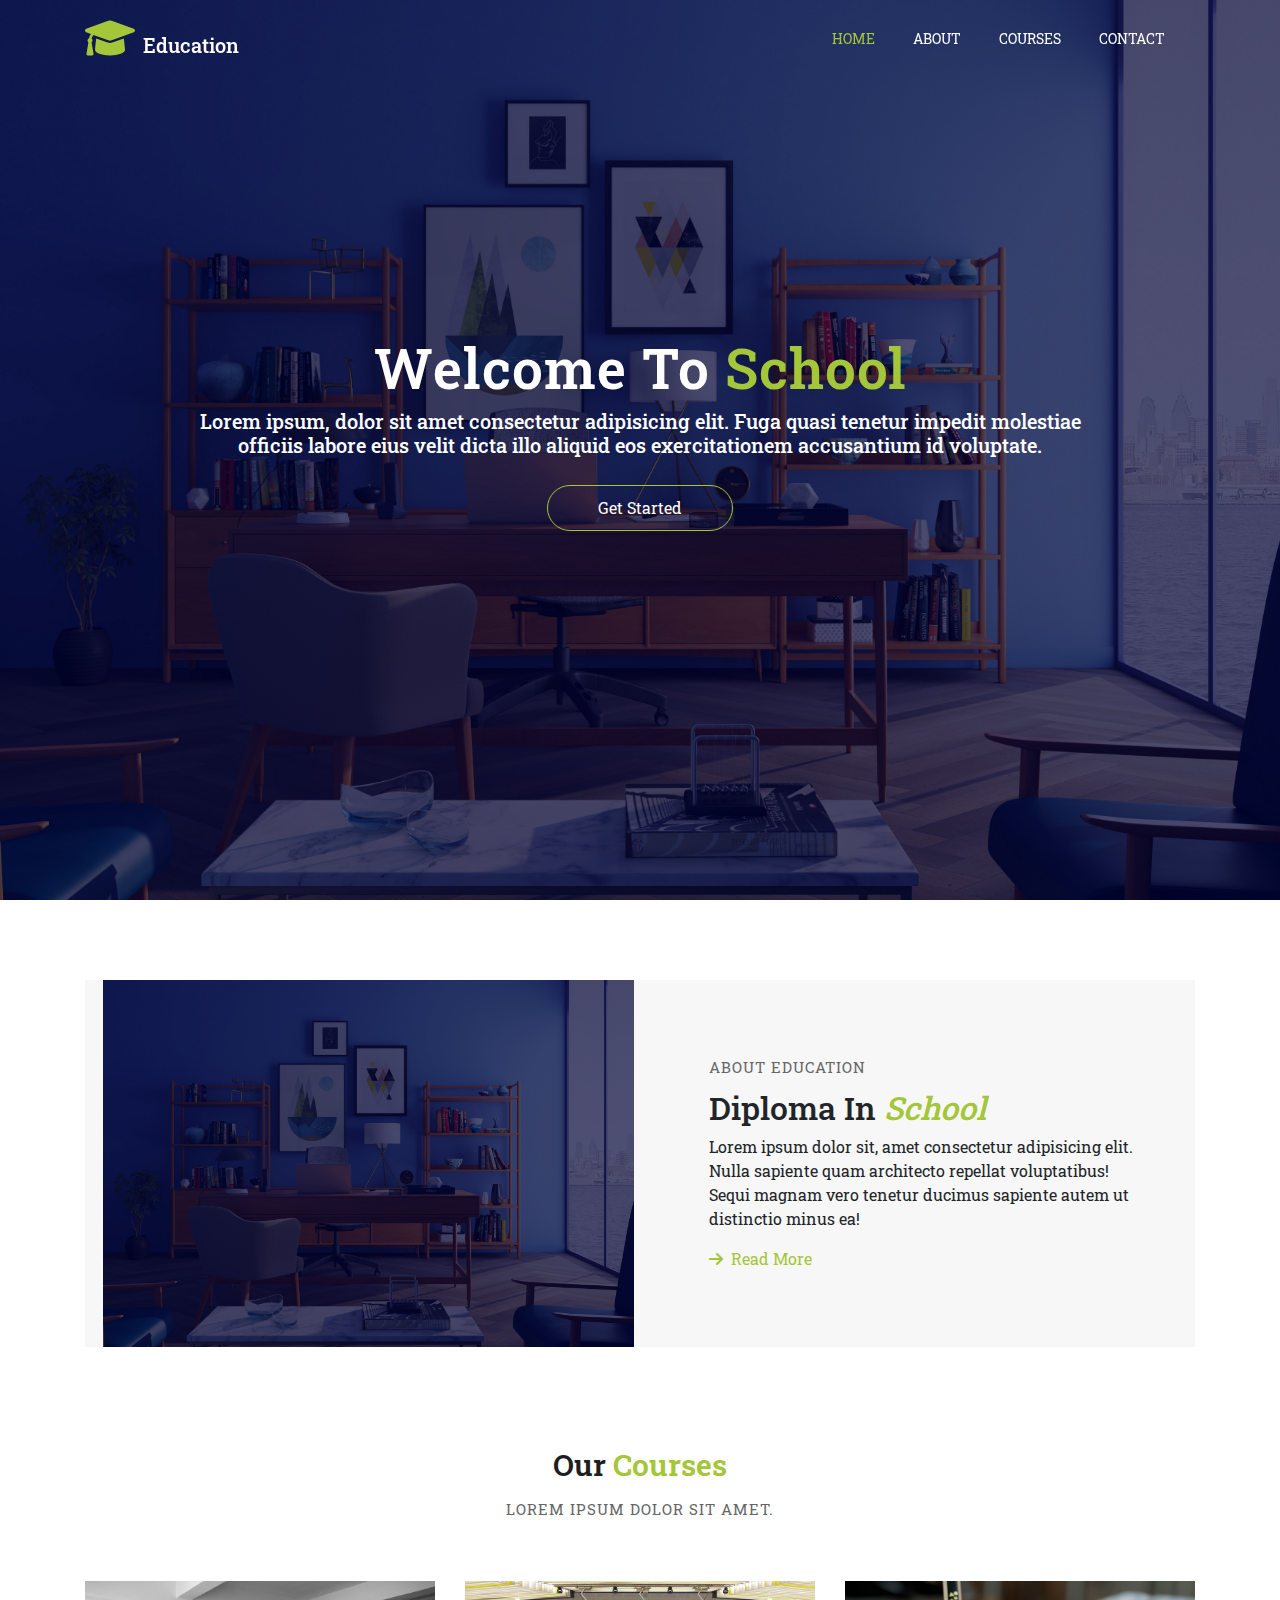
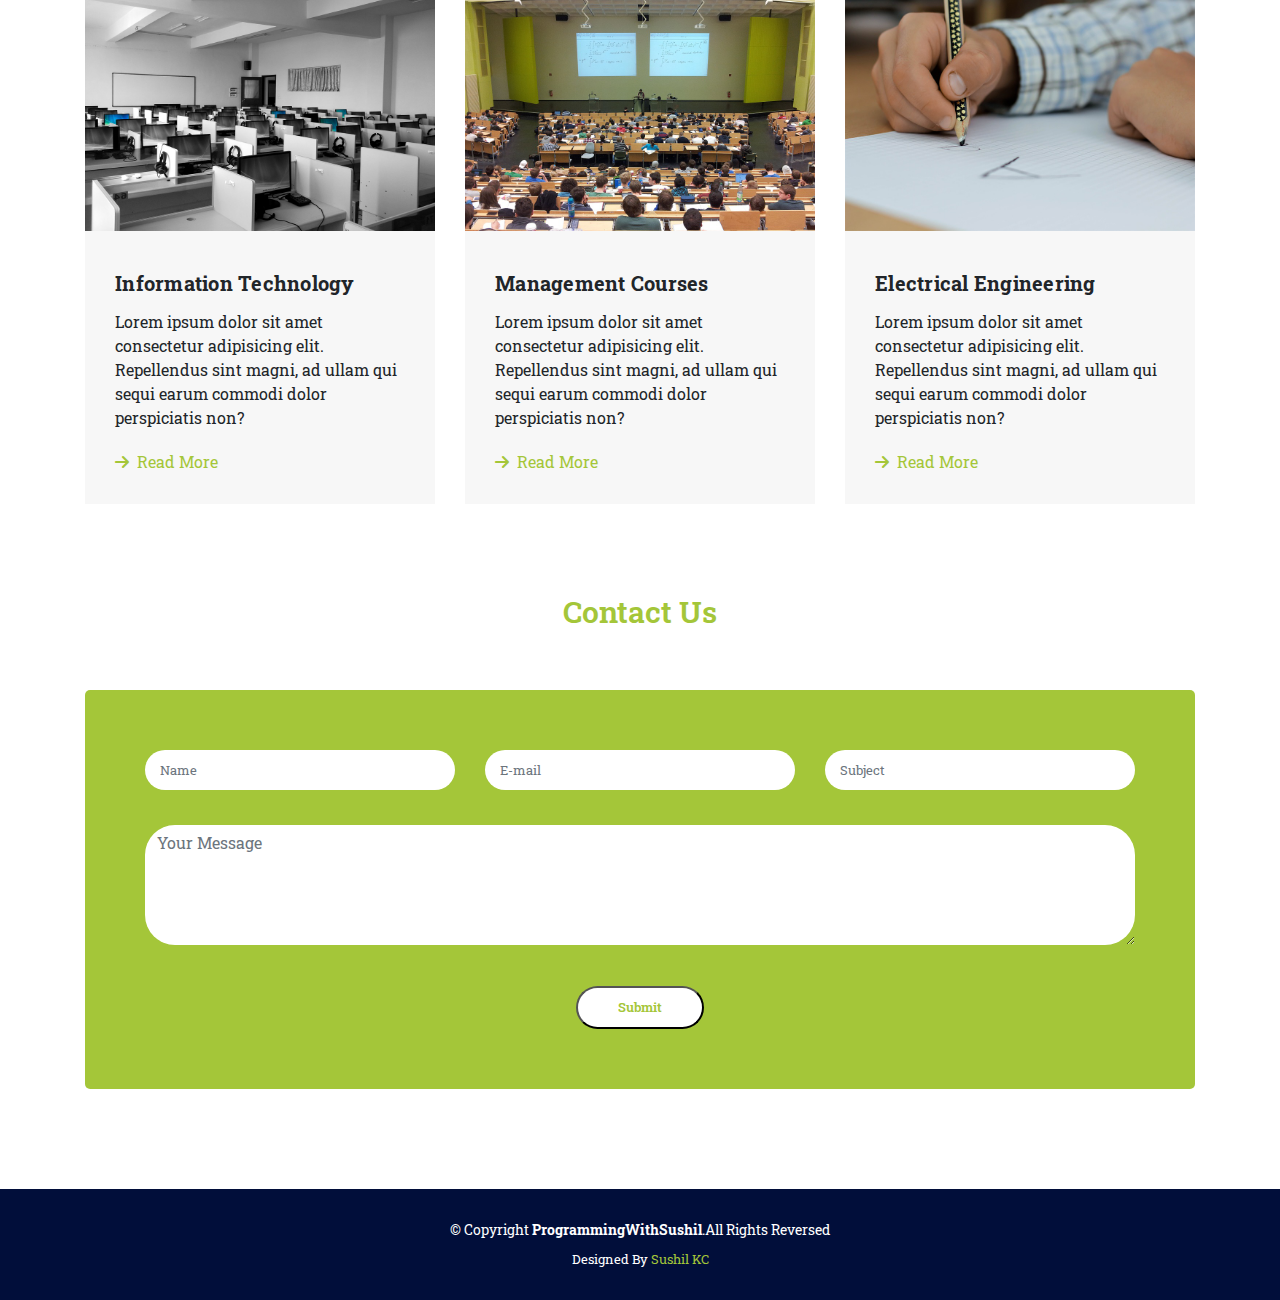
<file: index.html>
<!DOCTYPE html>
<html lang="en">

<head>
    <meta charset="UTF-8">
    <meta http-equiv="X-UA-Compatible" content="IE=edge">
    <meta name="viewport" content="width=device-width, initial-scale=1.0">
    <title>School Website</title>
    <!--Bootstrap Files-->
    <link rel="stylesheet" href="https://maxcdn.bootstrapcdn.com/bootstrap/4.0.0/css/bootstrap.min.css">

    <!--Fontaswome-->
    <link rel="stylesheet" href="https://cdnjs.cloudflare.com/ajax/libs/font-awesome/6.0.0-beta3/css/all.min.css">

    <!--Custom Css-->
    <link rel="stylesheet" href="./asset/css/style.css">


</head>

<body>
    <!--Nav start-->
    <nav class="navbar header navbar-expand-lg navbar-dark fixed-top">
        <div class="container">
            <div class="brand">
                <a href="index.html"><i class="fas fa-graduation-cap cap-color pr-2 fa-2x"></i>Education</a>

            </div>
            <button class="navbar-toggler" type="button" data-toggle="collapse" data-target="#navbarSupportedContent"
                aria-controls="navbarSupportedContent" aria-expanded="false" aria-label="Toggle navigation">
                <span><i class="fas fa-bars"></i></span>
            </button>
            <div class="collapse navbar-collapse" id="navbarSupportedContent">
                <ul class="navbar-nav ml-auto">
                    <li class="nav-item">
                        <a href="index.html" class="nav-link active">Home</a>
                    </li>
                    <li class="nav-item">
                        <a href="about.html" class="nav-link">About</a>
                    </li>
                    <li class="nav-item">
                        <a href="courses.html" class="nav-link">Courses</a>
                    </li>
                    <li class="nav-item">
                        <a href="contact.html" class="nav-link">Contact</a>
                    </li>
                </ul>

            </div>
    </nav>
    <!--Navbar End-->
    <!--Hero Section-->
    <div class="hero">
        <div class="hero-child">
            <div class="hero-img">
                <img src="./asset/img/pexels-huseyn-kamaladdin-667838.jpg" alt="">
            </div>
            <div class="carousel-caption">
                <h1>Welcome To <span class="cap-color">School</span></h1>
                <h5>Lorem ipsum, dolor sit amet consectetur adipisicing elit. Fuga quasi tenetur impedit molestiae
                    officiis labore eius velit dicta illo aliquid eos exercitationem accusantium id voluptate. </h5>
                <a class="btn">Get Started</a>
            </div>
        </div>
    </div>

    <!--About-->
    <div class="about">
        <div class="container">
            <div class="row">
                <div class="col-md-12">
                    <div class="more-info-content">
                        <div class="row">
                            <div class="col-md-6">
                                <div class="left-img">
                                    <img class="img-fluid" src="./asset/img/pexels-huseyn-kamaladdin-667838.jpg" alt="">
                                </div>
                            </div>
                            <div class="col-md-6 align-self-center">
                                <div class="right-content">
                                    <span>About Education</span>
                                    <h2>Diploma In <em class="cap-color">School</em></h2>
                                    <p>Lorem ipsum dolor sit, amet consectetur adipisicing elit. Nulla sapiente quam
                                        architecto repellat voluptatibus! Sequi magnam vero tenetur ducimus sapiente
                                        autem ut distinctio minus ea!</p>
                                    <a href=""><i class="fa fa-arrow-right mr-2"></i>Read More</a>
                                </div>
                            </div>
                        </div>
                    </div>
                </div>
            </div>
        </div>
    </div>

    <!--Courses-->
    <div class="courses">
        <div class="container">
            <div class="row">
                <div class="col-md-12">
                    <div class="section-heading">
                        <h2>Our <em>Courses</em></h2>
                        <span>Lorem ipsum dolor sit amet.</span>
                    </div>
                </div>
                <div class="col-md-4">
                    <div class="course-item">
                        <img src="./asset/img/it.jpg" alt="">
                        <div class="down-content">
                            <h4>Information Technology</h4>
                            <p>Lorem ipsum dolor sit amet consectetur adipisicing elit. Repellendus sint magni,
                                ad ullam qui sequi earum commodi dolor perspiciatis non?</p>
                            <a href=""><i class="fa fa-arrow-right mr-2"></i>Read More</a>
                        </div>
                    </div>
                </div>
                <div class="col-md-4">
                    <div class="course-item">
                        <img src="./asset/img/management.jpg" alt="">
                        <div class="down-content">
                            <h4>Management Courses</h4>
                            <p>Lorem ipsum dolor sit amet consectetur adipisicing elit. Repellendus sint magni,
                                ad ullam qui sequi earum commodi dolor perspiciatis non?</p>
                            <a href=""><i class="fa fa-arrow-right mr-2"></i>Read More</a>
                        </div>
                    </div>
                </div>
                <div class="col-md-4">
                    <div class="course-item">
                        <img src="./asset/img/electric.jpg" alt="">
                        <div class="down-content">
                            <h4>Electrical Engineering</h4>
                            <p>Lorem ipsum dolor sit amet consectetur adipisicing elit. Repellendus sint magni,
                                ad ullam qui sequi earum commodi dolor perspiciatis non?</p>
                            <a href=""><i class="fa fa-arrow-right mr-2"></i>Read More</a>
                        </div>
                    </div>
                </div>
            </div>
        </div>
    </div>

    <!--Contact-->
    <div class="contact">
        <div class="container">
            <div class="row">
                <div class="col-md-12">
                    <div class="section-heading">
                        <h2><em>Contact Us</em></h2>
                    </div>
                </div>
                <div class="col-md-12">
                    <div class="contact-form">
                        <form action="" id="form">
                            <div class="row">
                                <div class="col-lg-4 col-md-12 col-sm-12">
                                    <fieldset>
                                        <input type="text" name="" id="" class="form-control" placeholder="Name">
                                    </fieldset>
                                </div>
                                <div class="col-lg-4 col-md-12 col-sm-12">
                                    <fieldset>
                                        <input type="text" name="" id="" class="form-control" placeholder="E-mail">
                                    </fieldset>
                                </div>
                                <div class="col-lg-4 col-md-12 col-sm-12">
                                    <fieldset>
                                        <input type="text" name="" id="" class="form-control" placeholder="Subject">
                                    </fieldset>
                                </div>
                                <div class="col-lg-12">
                                    <fieldset>
                                        <textarea name="message" rows="6" class="form-control" id="message"
                                            placeholder="Your Message"></textarea>
                                    </fieldset>
                                </div>
                                <div class="col-lg-12">
                                    <fieldset>
                                        <button type="submit" id="form-submit" class="border-button">Submit</button>
                                    </fieldset>
                                </div>
                            </div>
                        </form>
                    </div>
                </div>
            </div>
        </div>
    </div>

    <!--Footer-->
    <footer class="footer">
        <div class="container">
            <div class="copyright">
                &copy; Copyright <strong>ProgrammingWithSushil</strong>.All Rights Reversed
            </div>
            <div class="credits">
                Designed By <a href="">Sushil KC</a>
            </div>
        </div>
    </footer>

    <!--Bootstrap JS Files-->
    <script src="https://code.jquery.com/jquery-3.2.1.slim.min.js"></script>
    <script src="https://cdnjs.cloudflare.com/ajax/libs/popper.js/1.12.9/umd/popper.min.js"></script>
    <script src="https://maxcdn.bootstrapcdn.com/bootstrap/4.0.0/js/bootstrap.min.js"></script>

    <!--Jquery-->
    <script src="https://cdnjs.cloudflare.com/ajax/libs/jquery/3.6.0/jquery.min.js"></script>
    <script>
        $(window).scroll(function () {
            if ($(window).scrollTop()) {
                $('nav').addClass("bg-color");
            } else {
                $('nav').removeClass('bg-color');
            }
        })
    </script>
</body>

</html>
</file>
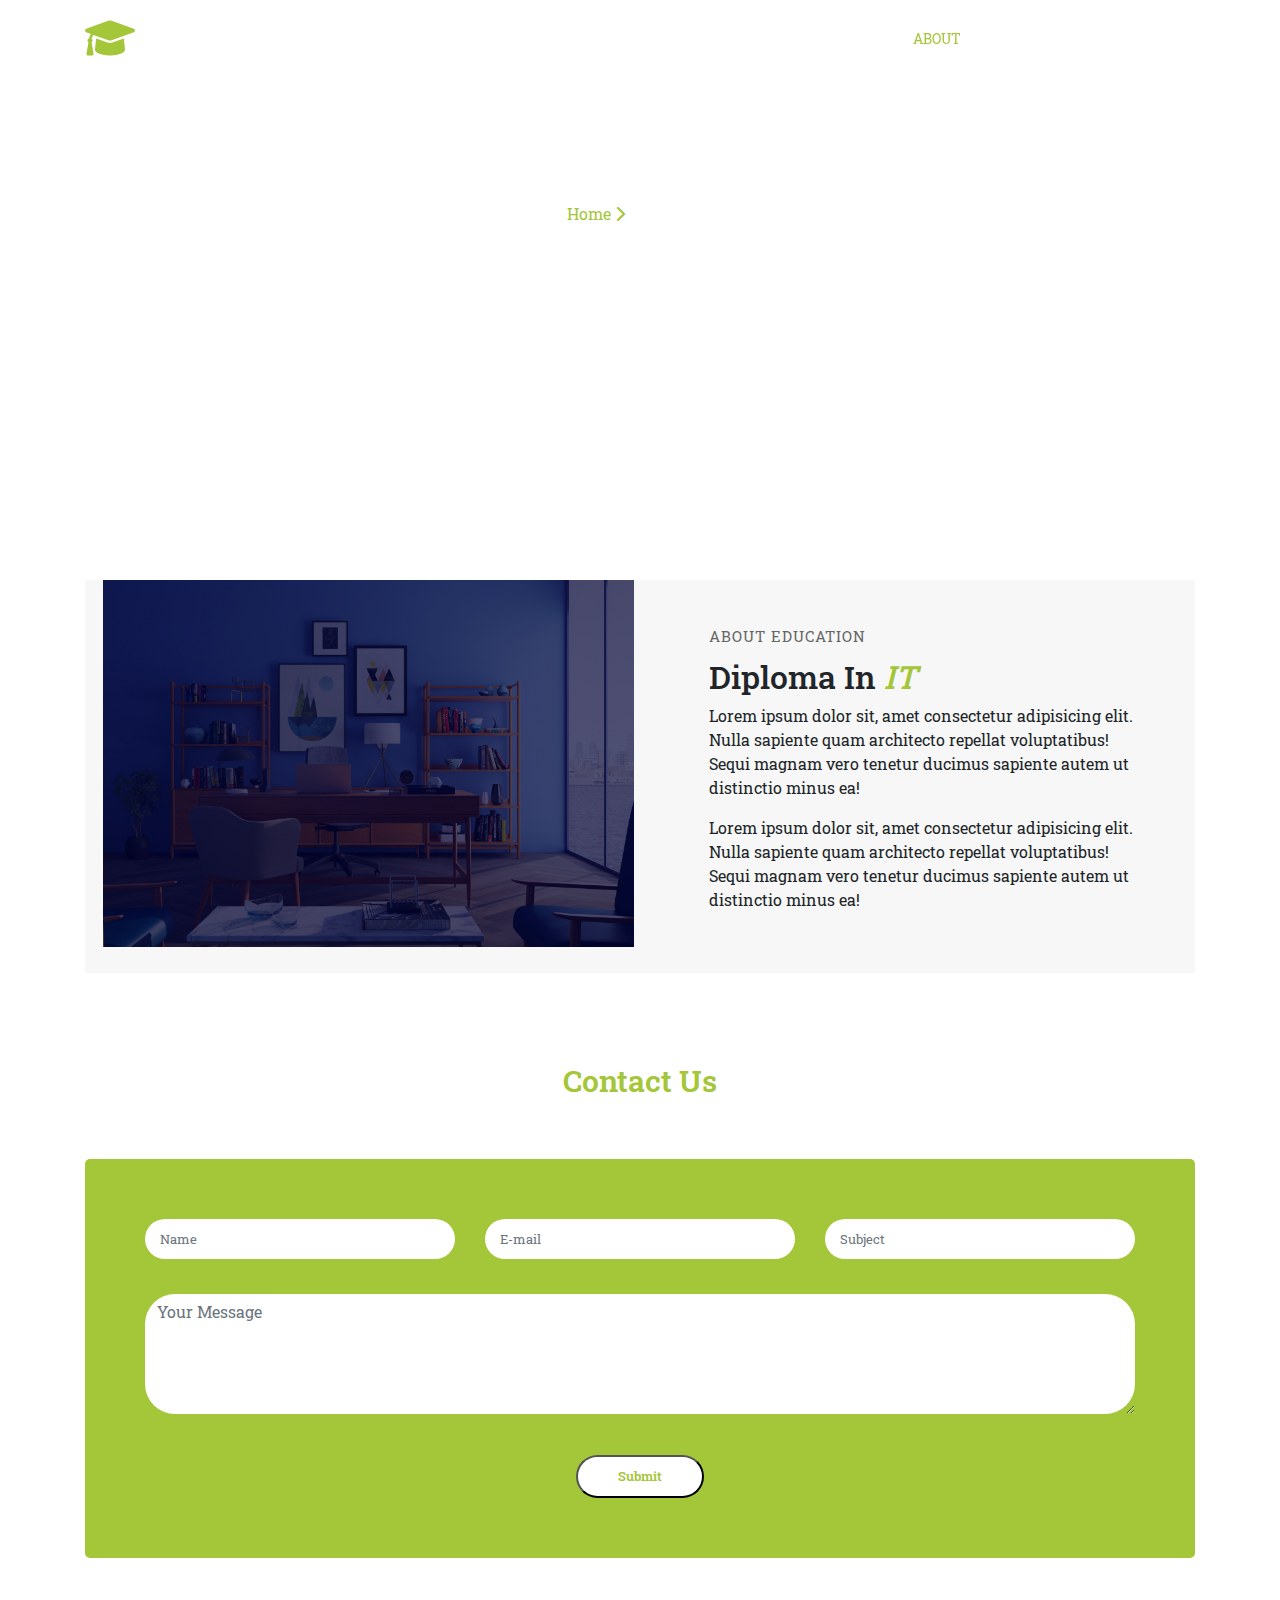
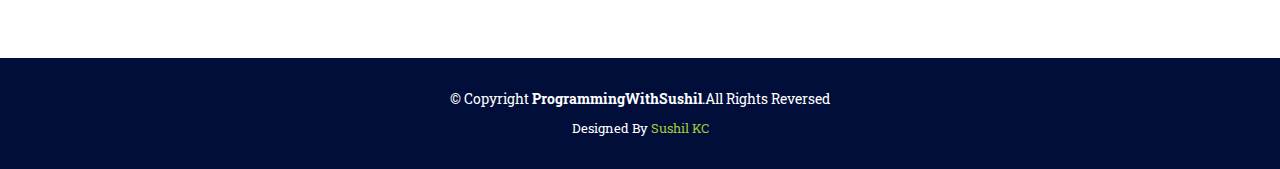
<file: about.html>
<!DOCTYPE html>
<html lang="en">

<head>
    <meta charset="UTF-8">
    <meta http-equiv="X-UA-Compatible" content="IE=edge">
    <meta name="viewport" content="width=device-width, initial-scale=1.0">
    <title>School Website</title>
    <!--Bootstrap Files-->
    <link rel="stylesheet" href="https://maxcdn.bootstrapcdn.com/bootstrap/4.0.0/css/bootstrap.min.css">

    <!--Fontaswome-->
    <link rel="stylesheet" href="https://cdnjs.cloudflare.com/ajax/libs/font-awesome/6.0.0-beta3/css/all.min.css">

    <!--Custom Css-->
    <link rel="stylesheet" href="./asset/css/style.css">


</head>

<body>
    <!--Nav start-->
    <nav class="navbar header navbar-expand-lg navbar-dark fixed-top">
        <div class="container">
            <div class="brand">
                <a href="index.html"><i class="fas fa-graduation-cap cap-color pr-2 fa-2x"></i>Education</a>

            </div>
            <button class="navbar-toggler" type="button" data-toggle="collapse" data-target="#navbarSupportedContent"
                aria-controls="navbarSupportedContent" aria-expanded="false" aria-label="Toggle navigation">
                <span><i class="fas fa-bars"></i></span>
            </button>
            <div class="collapse navbar-collapse" id="navbarSupportedContent">
                <ul class="navbar-nav ml-auto">
                    <li class="nav-item">
                        <a href="index.html" class="nav-link">Home</a>
                    </li>
                    <li class="nav-item">
                        <a href="about.html" class="nav-link active">About</a>
                    </li>
                    <li class="nav-item">
                        <a href="courses.html" class="nav-link">Courses</a>
                    </li>
                    <li class="nav-item">
                        <a href="contact.html" class="nav-link">Contact</a>
                    </li>
                </ul>

            </div>
    </nav>
    <!--Navbar End-->
    <section class="hero-wrap hero-wrap-2" style="background: url("../img/pexels-huseyn-kamaladdin-667838.jpg");">
        
        <div class="container">
            <div class="row no-gutters  slider-text js-fullheight align-items-center justify-content-center">
                <div class="col-md-9 pb-0 text-center">
                    <p class="breadcrumbs"><span class="mr-2"><a href="index.html">Home <i
                                    class="fa fa-chevron-right"></i></a></span><span class="text-white">About Us<i
                                class="fa fa-chevron-right"></i></span></p>
                    <h1 class="text-white"> About Us</h1>

                </div>
            </div>
        </div>
    </section>

    <!--About-->
    <div class="about">
        <div class="container">
            <div class="row">
                <div class="col-md-12">
                    <div class="more-info-content about-section">
                        <div class="row">
                            <div class="col-md-6">
                                <div class="left-img">
                                    <img class="img-fluid" src="./asset/img/pexels-huseyn-kamaladdin-667838.jpg" alt="">
                                </div>
                            </div>
                            <div class="col-md-6 align-self-center">
                                <div class="right-content">
                                    <span>About Education</span>
                                    <h2>Diploma In <em class="cap-color">IT</em></h2>
                                    <p>Lorem ipsum dolor sit, amet consectetur adipisicing elit. Nulla sapiente quam
                                        architecto repellat voluptatibus! Sequi magnam vero tenetur ducimus sapiente
                                        autem ut distinctio minus ea!</p>
                                    <p>Lorem ipsum dolor sit, amet consectetur adipisicing elit. Nulla sapiente quam
                                        architecto repellat voluptatibus! Sequi magnam vero tenetur ducimus sapiente
                                        autem ut distinctio minus ea!</p>

                                </div>
                            </div>
                        </div>
                    </div>
                </div>
            </div>
        </div>
    </div>
     <!--Contact-->
     <div class="contact">
        <div class="container">
            <div class="row">
                <div class="col-md-12">
                    <div class="section-heading">
                        <h2><em>Contact Us</em></h2>
                    </div>
                </div>
                <div class="col-md-12">
                    <div class="contact-form">
                        <form action="" id="form">
                            <div class="row">
                                <div class="col-lg-4 col-md-12 col-sm-12">
                                    <fieldset>
                                        <input type="text" name="" id="" class="form-control" placeholder="Name">
                                    </fieldset>
                                </div>
                                <div class="col-lg-4 col-md-12 col-sm-12">
                                    <fieldset>
                                        <input type="text" name="" id="" class="form-control" placeholder="E-mail">
                                    </fieldset>
                                </div>
                                <div class="col-lg-4 col-md-12 col-sm-12">
                                    <fieldset>
                                        <input type="text" name="" id="" class="form-control" placeholder="Subject">
                                    </fieldset>
                                </div>
                                <div class="col-lg-12">
                                    <fieldset>
                                        <textarea name="message" rows="6" class="form-control" id="message"
                                            placeholder="Your Message"></textarea>
                                    </fieldset>
                                </div>
                                <div class="col-lg-12">
                                    <fieldset>
                                        <button type="submit" id="form-submit" class="border-button">Submit</button>
                                    </fieldset>
                                </div>
                            </div>
                        </form>
                    </div>
                </div>
            </div>
        </div>
    </div>
    <!--Footer-->
    <footer class="footer">
        <div class="container">
            <div class="copyright">
                &copy; Copyright <strong>ProgrammingWithSushil</strong>.All Rights Reversed
            </div>
            <div class="credits">
                Designed By <a href="">Sushil KC</a>
            </div>
        </div>
    </footer>

    <!--Bootstrap JS Files-->
    <script src="https://code.jquery.com/jquery-3.2.1.slim.min.js"></script>
    <script src="https://cdnjs.cloudflare.com/ajax/libs/popper.js/1.12.9/umd/popper.min.js"></script>
    <script src="https://maxcdn.bootstrapcdn.com/bootstrap/4.0.0/js/bootstrap.min.js"></script>

    <!--Jquery-->
    <script src="https://cdnjs.cloudflare.com/ajax/libs/jquery/3.6.0/jquery.min.js"></script>
    <script>
        $(window).scroll(function () {
            if ($(window).scrollTop()) {
                $('nav').addClass("bg-color");
            } else {
                $('nav').removeClass('bg-color');
            }
        })
    </script>

</body>

</html>
</file>
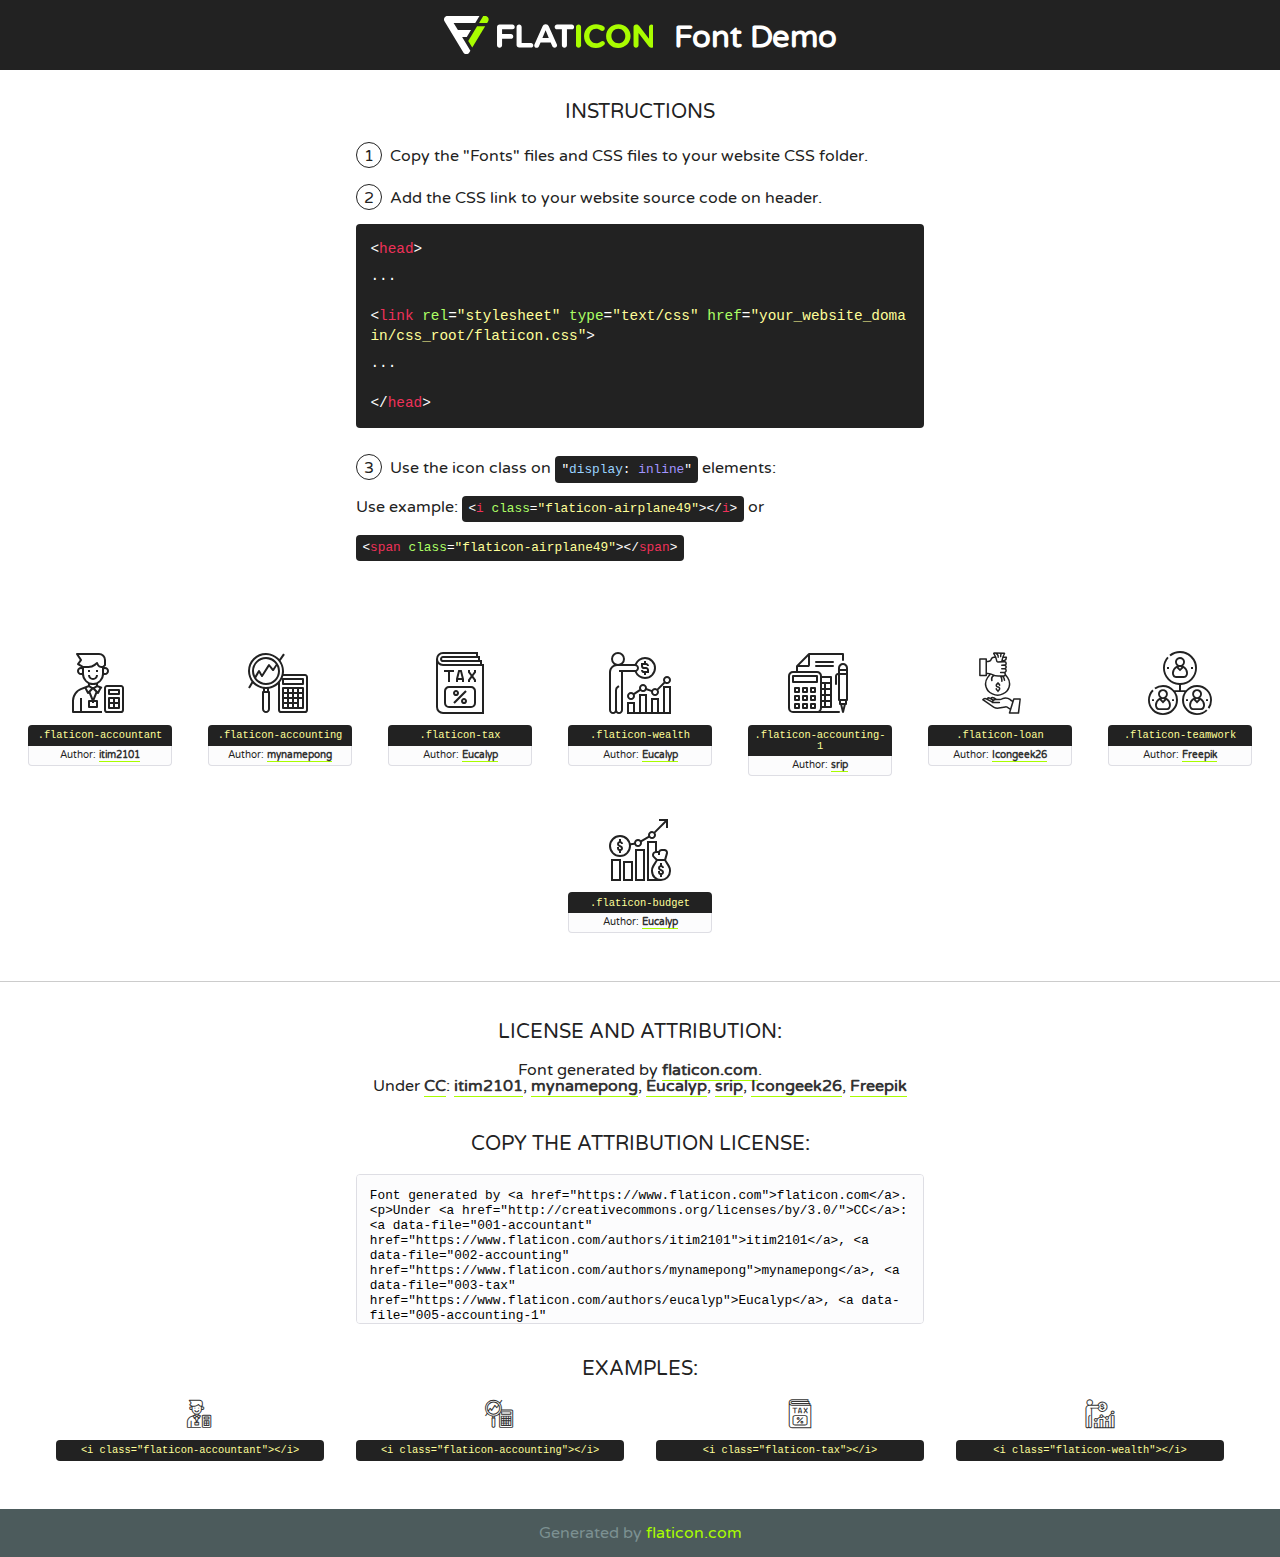
<file: asset/flaticon/font/flaticon.html>
<!DOCTYPE html>
<!--
  Flaticon icon font: Flaticon
  Creation date: 31/03/2020 00:54
-->
<html>
<!DOCTYPE html>
<html>

<head>
    <title>Flaticon WebFont</title>
    <link href="http://fonts.googleapis.com/css?family=Varela+Round" rel="stylesheet" type="text/css" />
    <link rel="stylesheet" type="text/css" href="flaticon.css">
    <meta charset="UTF-8">
    <style>
    html, body, div, span, applet, object, iframe,
    h1, h2, h3, h4, h5, h6, p, blockquote, pre,
    a, abbr, acronym, address, big, cite, code,
    del, dfn, em, img, ins, kbd, q, s, samp,
    small, strike, strong, sub, sup, tt, var,
    b, u, i, center,
    dl, dt, dd, ol, ul, li,
    fieldset, form, label, legend,
    table, caption, tbody, tfoot, thead, tr, th, td,
    article, aside, canvas, details, embed, 
    figure, figcaption, footer, header, hgroup, 
    menu, nav, output, ruby, section, summary,
    time, mark, audio, video {
        margin: 0;
        padding: 0;
        border: 0;
        font-size: 100%;
        font: inherit;
        vertical-align: baseline;
    }
    /* HTML5 display-role reset for older browsers */
    article, aside, details, figcaption, figure, 
    footer, header, hgroup, menu, nav, section {
        display: block;
    }
    body {
        line-height: 1;
    }
    ol, ul {
        list-style: none;
    }
    blockquote, q {
        quotes: none;
    }
    blockquote:before, blockquote:after,
    q:before, q:after {
        content: '';
        content: none;
    }
    table {
        border-collapse: collapse;
        border-spacing: 0;
    }
    body {
        font-family: 'Varela Round', Helvetica, Arial, sans-serif;
        font-size: 16px;
        color: #222;
    }
    a {
        color: #333;
        border-bottom: 1px solid #a9fd00;
        font-weight: bold;
        text-decoration: none;
    }
    * {
        -moz-box-sizing: border-box;
        -webkit-box-sizing: border-box;
        box-sizing: border-box;
        margin: 0;
        padding: 0;
    }
    [class^="flaticon-"]:before, [class*=" flaticon-"]:before, [class^="flaticon-"]:after, [class*=" flaticon-"]:after {
        font-family: Flaticon;
        font-size: 30px;
        font-style: normal;
        margin-left: 20px;
        color: #333;
    }
    .wrapper {
        max-width: 600px;
        margin: auto;
        padding: 0 1em;
    }
    .title {
        font-size: 1.25em;
        text-align: center;
        margin-bottom: 1em;
        text-transform: uppercase;
    }
    header {
        text-align: center;
        background-color: #222;
        color: #fff;
        padding: 1em;
    }
    header .logo {
        width: 210px;
        height: 38px;
        display: inline-block;
        vertical-align: middle;
        margin-right: 1em;
        border: none;
    }
    header strong {
        font-size: 1.95em;
        font-weight: bold;
        vertical-align: middle;
        margin-top: 5px;
        display: inline-block;
    }
    .demo {
        margin: 2em auto;
        line-height: 1.25em;
    }
    .demo ul li {
        margin-bottom: 1em;
    }
    .demo ul li .num {
        color: #222;
        border-radius: 20px;
        display: inline-block;
        width: 26px;
        padding: 3px;
        height: 26px;
        text-align: center;
        margin-right: 0.5em;
        border: 1px solid #222;
    }
    .demo ul li code {
        background-color: #222;
        border-radius: 4px;
        padding: 0.25em 0.5em;
        display: inline-block;
        color: #fff;
        font-family: Consolas,Monaco,Lucida Console,Liberation Mono,DejaVu Sans Mono,Bitstream Vera Sans Mono,Courier New, monospace;
        font-weight: lighter;
        margin-top: 1em;
        font-size: 0.8em;
        word-break: break-all;
    }
    .demo ul li code.big {
        padding: 1em;
        font-size: 0.9em;
    }
    .demo ul li code .red {
        color: #EF3159;
    }
    .demo ul li code .green {
        color: #ACFF65;
    }
    .demo ul li code .yellow {
        color: #FFFF99;
    }
    .demo ul li code .blue {
        color: #99D3FF;
    }
    .demo ul li code .purple {
        color: #A295FF;
    }
    .demo ul li code .dots {
        margin-top: 0.5em;
        display: block;
    }
    #glyphs {
        border-bottom: 1px solid #ccc;
        padding: 2em 0;
        text-align: center;
    }
    .glyph {
        display: inline-block;
        width: 9em;
        margin: 1em;
        text-align: center;
        vertical-align: top;
        background: #FFF;
    }
    .glyph .glyph-icon {
        padding: 10px;
        display: block;
        font-family:"Flaticon";
        font-size: 64px;
        line-height: 1;
    }
    .glyph .glyph-icon:before {
        font-size: 64px;
        color: #222;
        margin-left: 0;
    }
    .class-name {
        font-size: 0.65em;
        background-color: #222;
        color: #fff;
        border-radius: 4px 4px 0 0;
        padding: 0.5em;
        color: #FFFF99;
        font-family: Consolas,Monaco,Lucida Console,Liberation Mono,DejaVu Sans Mono,Bitstream Vera Sans Mono,Courier New, monospace;
    }
    .author-name {
        font-size: 0.6em;
        background-color: #fcfcfd;
        border: 1px solid #DEDEE4;
        border-top: 0;
        border-radius: 0 0 4px 4px;
        padding: 0.5em;
    }
    .class-name:last-child {
        font-size: 10px;
        color:#888;
    }
    .class-name:last-child a {
        font-size: 10px;
        color:#555;
    }
    .class-name:last-child a:hover {
        color:#a9fd00;
    }
    .glyph > input {
        display: block;
        width: 100px;
        margin: 5px auto;
        text-align: center;
        font-size: 12px;
        cursor: text;
    }
    .glyph > input.icon-input {
        font-family:"Flaticon";
        font-size: 16px;
        margin-bottom: 10px;
    }
    .attribution .title {
        margin-top: 2em;
    }
    .attribution textarea {
        background-color: #fcfcfd;
        padding: 1em;
        border: none;
        box-shadow: none;
        border: 1px solid #DEDEE4;
        border-radius: 4px;
        resize: none;
        width: 100%;
        height: 150px;
        font-size: 0.8em;
        font-family: Consolas,Monaco,Lucida Console,Liberation Mono,DejaVu Sans Mono,Bitstream Vera Sans Mono,Courier New, monospace;
        -webkit-appearance: none;
    }
    .iconsuse {
        margin: 2em auto;
        text-align: center;
        max-width: 1200px;
    }
    .iconsuse:after {
        content: '';
        display: table;
        clear: both;
    }
    .iconsuse .image {
        float: left;
        width: 25%;
        padding: 0 1em;
    }
    .iconsuse .image p {
        margin-bottom: 1em;
    }
    .iconsuse .image span {
        display: block;
        font-size: 0.65em;
        background-color: #222;
        color: #fff;
        border-radius: 4px;
        padding: 0.5em;
        color: #FFFF99;
        margin-top: 1em;
        font-family: Consolas,Monaco,Lucida Console,Liberation Mono,DejaVu Sans Mono,Bitstream Vera Sans Mono,Courier New, monospace;
    }
    #footer {
        text-align: center;
        background-color: #4C5B5C;
        color: #7c9192;
        padding: 1em;
    }
    #footer a {
        border: none;
        color: #a9fd00;
        font-weight: normal;
    }
    @media (max-width: 960px) {
        .iconsuse .image {
            width: 50%;
        }
    }
    @media (max-width: 560px) {
        .iconsuse .image {
            width: 100%;
        }
    }
    </style>
</head>

<body class="characters-off">

    <header>
        <a href="https://www.flaticon.com" target="_blank" class="logo">
            <svg version="1.1" xmlns="http://www.w3.org/2000/svg" xmlns:xlink="http://www.w3.org/1999/xlink" xmlns:a="http://ns.adobe.com/AdobeSVGViewerExtensions/3.0/" viewBox="0 0 560.875 102.036" enable-background="new 0 0 560.875 102.036" xml:space="preserve">
                <defs>
                </defs>
                <g>
                    <g class="letters">
                        <path fill="#ffffff" d="M141.596,29.675c0-3.777,2.985-6.767,6.764-6.767h34.438c3.426,0,6.15,2.728,6.15,6.15
                        c0,3.43-2.724,6.149-6.15,6.149h-27.674v13.091h23.719c3.429,0,6.151,2.724,6.151,6.15c0,3.43-2.723,6.149-6.151,6.149h-23.719
                        v17.574c0,3.773-2.986,6.761-6.764,6.761c-3.779,0-6.764-2.989-6.764-6.761V29.675z"></path>
                        <path fill="#ffffff" d="M193.844,29.149c0-3.781,2.985-6.767,6.764-6.767c3.776,0,6.763,2.985,6.763,6.767v42.957h25.039
                        c3.426,0,6.149,2.726,6.149,6.153c0,3.425-2.723,6.15-6.149,6.15h-31.802c-3.779,0-6.764-2.986-6.764-6.768V29.149z"></path>
                        <path fill="#ffffff" d="M241.891,75.71l21.438-48.407c1.492-3.341,4.215-5.357,7.906-5.357h0.792
                        c3.686,0,6.323,2.017,7.815,5.357l21.439,48.407c0.436,0.967,0.701,1.845,0.701,2.723c0,3.602-2.809,6.501-6.414,6.501
                        c-3.161,0-5.269-1.845-6.499-4.655l-4.132-9.661h-27.059l-4.301,10.102c-1.144,2.631-3.426,4.214-6.237,4.214
                        c-3.517,0-6.24-2.81-6.24-6.325C241.1,77.64,241.451,76.677,241.891,75.71z M279.932,58.666l-8.521-20.297l-8.526,20.297H279.932
                        z"></path>
                        <path fill="#ffffff" d="M314.864,35.387H301.86c-3.429,0-6.239-2.813-6.239-6.238c0-3.429,2.811-6.24,6.239-6.24h39.533
                        c3.426,0,6.237,2.811,6.237,6.24c0,3.425-2.811,6.238-6.237,6.238h-13.001v42.785c0,3.773-2.99,6.761-6.764,6.761
                        c-3.779,0-6.764-2.989-6.764-6.761V35.387z"></path>
                        <path fill="#A9FD00" d="M352.615,29.149c0-3.781,2.985-6.767,6.767-6.767c3.774,0,6.761,2.985,6.761,6.767v49.024
                        c0,3.773-2.987,6.761-6.761,6.761c-3.781,0-6.767-2.989-6.767-6.761V29.149z"></path>
                        <path fill="#A9FD00" d="M374.132,53.836v-0.179c0-17.481,13.178-31.801,32.065-31.801c9.22,0,15.459,2.458,20.557,6.238
                        c1.402,1.054,2.637,2.985,2.637,5.357c0,3.692-2.985,6.59-6.681,6.59c-1.845,0-3.071-0.702-4.044-1.319
                        c-3.776-2.813-7.729-4.393-12.562-4.393c-10.364,0-17.831,8.611-17.831,19.154v0.173c0,10.542,7.291,19.329,17.831,19.329
                        c5.715,0,9.492-1.756,13.359-4.834c1.049-0.874,2.458-1.491,4.039-1.491c3.429,0,6.325,2.813,6.325,6.236
                        c0,2.106-1.056,3.78-2.282,4.834c-5.539,4.834-12.036,7.733-21.878,7.733C387.572,85.464,374.132,71.493,374.132,53.836z"></path>
                        <path fill="#A9FD00" d="M433.009,53.836v-0.179c0-17.481,13.79-31.801,32.766-31.801c18.981,0,32.592,14.143,32.592,31.628v0.173
                        c0,17.483-13.785,31.807-32.769,31.807C446.625,85.464,433.009,71.32,433.009,53.836z M484.224,53.836v-0.179
                        c0-10.539-7.725-19.326-18.626-19.326c-10.893,0-18.449,8.611-18.449,19.154v0.173c0,10.542,7.73,19.329,18.626,19.329
                        C476.676,72.986,484.224,64.378,484.224,53.836z"></path>
                        <path fill="#A9FD00" d="M506.233,29.321c0-3.774,2.99-6.763,6.767-6.763h1.401c3.252,0,5.183,1.583,7.029,3.953l26.093,34.265
                        V29.059c0-3.692,2.99-6.677,6.681-6.677c3.683,0,6.671,2.985,6.671,6.677v48.934c0,3.78-2.987,6.765-6.764,6.765h-0.436
                        c-3.257,0-5.188-1.581-7.034-3.953l-27.056-35.492v32.944c0,3.687-2.985,6.676-6.678,6.676c-3.683,0-6.673-2.989-6.673-6.676
                        V29.321z"></path>
                    </g>
                    <g class="insignia">
                        <path fill="#ffffff" d="M48.372,56.137h12.517l11.156-18.537H37.186L25.688,18.539h57.825L94.668,0H9.271
                        C5.925,0,2.842,1.801,1.198,4.716c-1.644,2.907-1.593,6.482,0.134,9.343l50.38,83.501c1.678,2.781,4.689,4.476,7.938,4.476
                        c3.246,0,6.257-1.695,7.935-4.476l2.898-4.804L48.372,56.137z"></path>
                        <g class="i">
                            <path fill="#A9FD00" d="M93.575,18.539h0.031v0.004l21.652,0.004l2.705-4.488c1.727-2.861,1.778-6.436,0.133-9.343
                            C116.454,1.801,113.371,0,110.026,0h-5.294L93.575,18.539z"></path>
                            <polygon fill="#A9FD00" points="88.291,27.356 64.725,66.486 75.519,84.404 109.942,27.356"></polygon>
                        </g>
                    </g>
                </g>
            </svg>
        </a>
        <strong>Font Demo</strong>
    </header>


    <section class="demo wrapper">

        <p class="title">Instructions</p>

        <ul>
            <li>
                <span class="num">1</span>Copy the "Fonts" files and CSS files to your website CSS folder.
            </li>
            <li>
                <span class="num">2</span>Add the CSS link to your website source code on header.
                <code class="big">
                    &lt;<span class="red">head</span>&gt;
                    <br/><span class="dots">...</span>
                    <br/>&lt;<span class="red">link</span> <span class="green">rel</span>=<span class="yellow">"stylesheet"</span> <span class="green">type</span>=<span class="yellow">"text/css"</span> <span class="green">href</span>=<span class="yellow">"your_website_domain/css_root/flaticon.css"</span>&gt;
                    <br/><span class="dots">...</span>
                    <br/>&lt;/<span class="red">head</span>&gt;
                </code>
            </li>

            <li>
                <p>
                    <span class="num">3</span>Use the icon class on <code>"<span class="blue">display</span>:<span class="purple"> inline</span>"</code> elements:
                    <br />
                    Use example: <code>&lt;<span class="red">i</span> <span class="green">class</span>=<span class="yellow">&quot;flaticon-airplane49&quot;</span>&gt;&lt;/<span class="red">i</span>&gt;</code> or <code>&lt;<span class="red">span</span> <span class="green">class</span>=<span class="yellow">&quot;flaticon-airplane49&quot;</span>&gt;&lt;/<span class="red">span</span>&gt;</code>
            </li>
        </ul>

    </section>




   <section id="glyphs">          
    
      
        <div class="glyph"><div class="glyph-icon flaticon-accountant"></div>
            <div class="class-name">.flaticon-accountant</div>
            <div class="author-name">Author: <a data-file="001-accountant" href="https://www.flaticon.com/authors/itim2101">itim2101</a> </div> 
        </div>        
        
        <div class="glyph"><div class="glyph-icon flaticon-accounting"></div>
            <div class="class-name">.flaticon-accounting</div>
            <div class="author-name">Author: <a data-file="002-accounting" href="https://www.flaticon.com/authors/mynamepong">mynamepong</a> </div> 
        </div>        
        
        <div class="glyph"><div class="glyph-icon flaticon-tax"></div>
            <div class="class-name">.flaticon-tax</div>
            <div class="author-name">Author: <a data-file="003-tax" href="https://www.flaticon.com/authors/eucalyp">Eucalyp</a> </div> 
        </div>        
        
        <div class="glyph"><div class="glyph-icon flaticon-wealth"></div>
            <div class="class-name">.flaticon-wealth</div>
            <div class="author-name">Author: <a data-file="004-wealth" href="https://www.flaticon.com/authors/eucalyp">Eucalyp</a> </div> 
        </div>        
        
        <div class="glyph"><div class="glyph-icon flaticon-accounting-1"></div>
            <div class="class-name">.flaticon-accounting-1</div>
            <div class="author-name">Author: <a data-file="005-accounting-1" href="https://www.flaticon.com/authors/srip">srip</a> </div> 
        </div>        
        
        <div class="glyph"><div class="glyph-icon flaticon-loan"></div>
            <div class="class-name">.flaticon-loan</div>
            <div class="author-name">Author: <a data-file="006-loan" href="https://www.flaticon.com/authors/icongeek26">Icongeek26</a> </div> 
        </div>        
        
        <div class="glyph"><div class="glyph-icon flaticon-teamwork"></div>
            <div class="class-name">.flaticon-teamwork</div>
            <div class="author-name">Author: <a data-file="007-teamwork" href="http://www.freepik.com">Freepik</a> </div> 
        </div>        
        
        <div class="glyph"><div class="glyph-icon flaticon-budget"></div>
            <div class="class-name">.flaticon-budget</div>
            <div class="author-name">Author: <a data-file="008-budget" href="https://www.flaticon.com/authors/eucalyp">Eucalyp</a> </div> 
        </div>        
        

    </section>



    <section class="attribution wrapper"   style="text-align:center;">

      <div class="title">License and attribution:</div><div class="attrDiv">Font generated by <a href="https://www.flaticon.com">flaticon.com</a>. <div><p>Under <a href="http://creativecommons.org/licenses/by/3.0/">CC</a>: <a data-file="001-accountant" href="https://www.flaticon.com/authors/itim2101">itim2101</a>, <a data-file="002-accounting" href="https://www.flaticon.com/authors/mynamepong">mynamepong</a>, <a data-file="003-tax" href="https://www.flaticon.com/authors/eucalyp">Eucalyp</a>, <a data-file="005-accounting-1" href="https://www.flaticon.com/authors/srip">srip</a>, <a data-file="006-loan" href="https://www.flaticon.com/authors/icongeek26">Icongeek26</a>, <a data-file="007-teamwork" href="http://www.freepik.com">Freepik</a></p>  </div>
      </div>
      <div class="title">Copy the Attribution License:</div>

    <textarea onclick="this.focus();this.select();">Font generated by &lt;a href=&quot;https://www.flaticon.com&quot;&gt;flaticon.com&lt;/a&gt;. <p>Under <a href="http://creativecommons.org/licenses/by/3.0/">CC</a>: <a data-file="001-accountant" href="https://www.flaticon.com/authors/itim2101">itim2101</a>, <a data-file="002-accounting" href="https://www.flaticon.com/authors/mynamepong">mynamepong</a>, <a data-file="003-tax" href="https://www.flaticon.com/authors/eucalyp">Eucalyp</a>, <a data-file="005-accounting-1" href="https://www.flaticon.com/authors/srip">srip</a>, <a data-file="006-loan" href="https://www.flaticon.com/authors/icongeek26">Icongeek26</a>, <a data-file="007-teamwork" href="http://www.freepik.com">Freepik</a></p>  
     </textarea>

    </section>

    <section class="iconsuse">

          <div class="title">Examples:</div>            
             
            <div class="image">
                <p>
                    <i class="glyph-icon flaticon-accountant"></i> 
                    <span>&lt;i class=&quot;flaticon-accountant&quot;&gt;&lt;/i&gt;</span>
                </p>
            </div>
            
            <div class="image">
                <p>
                    <i class="glyph-icon flaticon-accounting"></i> 
                    <span>&lt;i class=&quot;flaticon-accounting&quot;&gt;&lt;/i&gt;</span>
                </p>
            </div>
            
            <div class="image">
                <p>
                    <i class="glyph-icon flaticon-tax"></i> 
                    <span>&lt;i class=&quot;flaticon-tax&quot;&gt;&lt;/i&gt;</span>
                </p>
            </div>
            
            <div class="image">
                <p>
                    <i class="glyph-icon flaticon-wealth"></i> 
                    <span>&lt;i class=&quot;flaticon-wealth&quot;&gt;&lt;/i&gt;</span>
                </p>
            </div>
                       
        </div>
                            
    </section>

<div id="footer">
    <div>Generated by <a href="https://www.flaticon.com">flaticon.com</a>
    </div>
</div>



</body>
</html>
</file>
<file: asset/css/style.css>
@import url('https://fonts.googleapis.com/css2?family=Croissant+One&family=Roboto+Slab:wght@100;200;300;400;500;600;700;800;900&display=swap');

/*********************************
Custom Property
*********************************/
* {
    font-family: 'Roboto Slab', serif;
}

a {
    text-decoration: none !important;
    color: #a4c639;
}

/*********************************
Navbar
*********************************/
.brand a {
    color: #fff !important;
    font-size: 20px;
    font-weight: 500;
    padding-top: 20px;
    padding-bottom: 20px;
}

.navbar-toggler {
    border: none !important;
    padding: none !important;
}

.nav-link {
    padding-top: 20px;
    padding-bottom: 20px;
    padding-right: 30px !important;
    color: #fff !important;
    text-transform: uppercase;
    font-size: 14px;
    font-weight: 400;
}

.nav-link:hover {
    color: #a4c639 !important;
}

.cap-color, .active {
    color: #a4c639 !important;
}

/*********************************
Hero
*********************************/
.hero .hero-img img {
    height: 100vh !important;
    width: 100vw !important;
    background-size: cover;
    background-position: center;
}

.carousel-caption {
    display: table;
    position: absolute;
    width: 70%;
    top: 35%;
    transform: translateX(-50%, -50%);
}

.carousel-caption h1 {
    font-size: 55px;
    font-weight: 600;
    text-align: center;
    letter-spacing: 1px;
}

.carousel-caption a {
    color: #fff;
    border: 1px solid #a4c639;
    text-decoration: none;
    background: transparent;
    text-transform: capitalize;
    border-radius: 50px;
    padding: 10px 50px;

    margin-top: 20px;

}

.bg-color {
    background-color: #010e3a !important;
}

@media(max-width: 1080px) {
    .nav-link {
        align-items: center !important;
        text-align: center !important;
    }
}

@media(max-width: 768px) {
    .carousel-caption h1 {
        font-size: 30px;
    }

    .carousel-caption h5 {
        font-size: 15px;
    }

    nav {
        background-color: #010e3a !important;
    }

    .nav-link {
        padding-top: 20px;
        padding-bottom: 20px;
    }

    .carousel-caption a {
        padding: 8px 30px;
        font-size: 12px;
        margin-top: 20px;
    }
}

/*********************************
About
*********************************/
.about {
    margin-top: 80px;
    margin-bottom: 40px;
}

.about .left-img img {
    width: 100%;
    overflow: hidden;
}

.about .more-info-content {
    background: #f7f7f7;
    padding-left: 18px;
}

.about .right-content {
    padding: 45px 45px 45px 45px;
}

.about .right-content span {
    text-transform: uppercase;
    font-size: 15px;
    color: #666;
    letter-spacing: 1px;
    margin-bottom: 10px;
    display: block;
}

/*********************************
Courses
*********************************/
.section-heading {
    text-align: center;
    margin-bottom: 60px;
    margin-top: 50px;
}

.section-heading h2 {
    font-size: 30px;
    font-weight: 600;
    color: #1e1e1e;
}

.section-heading em {
    font-style: normal;
    color: #a4c639;
}

.section-heading span {
    display: block;
    margin-top: 15px;
    text-transform: uppercase;
    font-size: 15px;
    color: #666;
    letter-spacing: 1px;
}

.courses {
    margin-top: 50px;
}

.course-item img {
    width: 100%;
    height: 250px !important;
    overflow: hidden;
}

.course-item .down-content {
    background: #f7f7f7;
    padding: 30px;
}

.course-item .down-content h4 {
    font-size: 20px;
    font-weight: 700;
    letter-spacing: .25px;
    margin-top: 10px !important;
    margin-bottom: 15px;
}

.course-item .down-content p {
    margin-bottom: 20px;
}

/*********************************
Contact
*********************************/
.contact {
    margin-top: 40px;
    padding-bottom: 100px;
}

.contact .contact-form {
    background-color: #a4c639;
    padding: 60px;
    border-radius: 5px;
    text-align: center;
}

.contact .contact-form input {
    border-radius: 20px;
    height: 4opx;
    line-height: 40px;
    display: inline-block;
    padding: 0px 15px;
    color: #6a6a6a;
    font-size: 13px;
    text-transform: none;
    box-shadow: none;
    border: none;
    margin-bottom: 35px;
}

.contact .contact-form textarea {
    border-radius: 30px;
    height: 120px;
    min-height: 12px;
    max-height: 200px;
    display: inline-block;
    box-shadow: none;
    border: none;
    margin-bottom: 35px;
}

.border-button {
    background-color: #fff;
    color: #a4c639;
    font-size: 13px;
    text-transform: capitalize;
    font-weight: 600;
    border-radius: 30px;
    display: inline-block;
    transition: all .3s;
    outline: none;
    cursor: pointer;
    box-shadow: none;
    text-shadow: none;
    padding: 10px 40px;
}

.border-button:hover {
    background-color: #a4c639;
    color: #fff;
}

/***************************
Footer
****************************/
.footer {
    background-color: #010e3a;
    padding: 30px 0;
    color: #fff;
    font-size: 14px;
}

.footer .copyright {
    text-align: center;
}

.footer .credits {
    padding-top: 10px;
    text-align: center;
    font-size: 13px;
    color: #fff;
}

/************************
About
*************************/
.hero-wrap {
    width: 100%;
    height: 850px;
    position: absolute;
    background-size: cover;
    background-repeat: no-repeat;
    background-position: top center;
    position: absolute;
    z-index: 0;
    top: 0;
    left: 0;
    right: 0;
    bottom: 0;
}

@media(max-width: 990px) {
    .hero-wrap {
        background-position: top center !important;
    }
}

@media(max-width: 768px) {

    .about-section .left-img img {
        margin-top: 4rem !important;
    }

}

.hero-wrap.hero-wrap-2 {
    height: 500px !important;
    position: relative !important;
    width: 100%;
}

.hero-wrap.hero-wrap-2 .slider-text {
    height: 500px !important;
}
.hero-wrap img{
    height: 500px!important;
    width: 100%;
    position: relative;
}

/*****************************
Courses
******************************/
.services-2{
    width: 100%;
    margin-bottom: 20px;
}
.services-2 .icon{
    width: 70px!important;
    height: 60px;
    border-radius: 50%;
    background: #010e3a;
    box-shadow: 0px 10px 30px -4px rgba(0,0,0,0.14);
}
.services-2 .icon span{
    font-size: 10px;
    margin-right: 1rem;
    color: #fff;
}
.img-video img{
    height: 90vh;
}
/*****************************
Contact US
******************************/

.contact-info p a{
    color: #010e3a;
}
.contact-info p span{
    display: block;
    
    font-style: 18px;
    font-weight: 600;
    color: #000;

}
.contact-info .icon span{
    font-style: 20px;
}
</file>
<file: asset/flaticon/font/flaticon.css>
/*
  	Flaticon icon font: Flaticon
  	Creation date: 31/03/2020 00:54
  	*/

@font-face {
  font-family: "Flaticon";
  src: url("./Flaticon.eot");
  src: url("./Flaticon.eot?#iefix") format("embedded-opentype"),
       url("./Flaticon.woff2") format("woff2"),
       url("./Flaticon.woff") format("woff"),
       url("./Flaticon.ttf") format("truetype"),
       url("./Flaticon.svg#Flaticon") format("svg");
  font-weight: normal;
  font-style: normal;
}

@media screen and (-webkit-min-device-pixel-ratio:0) {
  @font-face {
    font-family: "Flaticon";
    src: url("./Flaticon.svg#Flaticon") format("svg");
  }
}

[class^="flaticon-"]:before, [class*=" flaticon-"]:before,
[class^="flaticon-"]:after, [class*=" flaticon-"]:after {   
  font-family: Flaticon;
        font-size: 20px;
font-style: normal;
margin-left: 20px;
}

.flaticon-accountant:before { content: "\f100"; }
.flaticon-accounting:before { content: "\f101"; }
.flaticon-tax:before { content: "\f102"; }
.flaticon-wealth:before { content: "\f103"; }
.flaticon-accounting-1:before { content: "\f104"; }
.flaticon-loan:before { content: "\f105"; }
.flaticon-teamwork:before { content: "\f106"; }
.flaticon-budget:before { content: "\f107"; }
</file>
